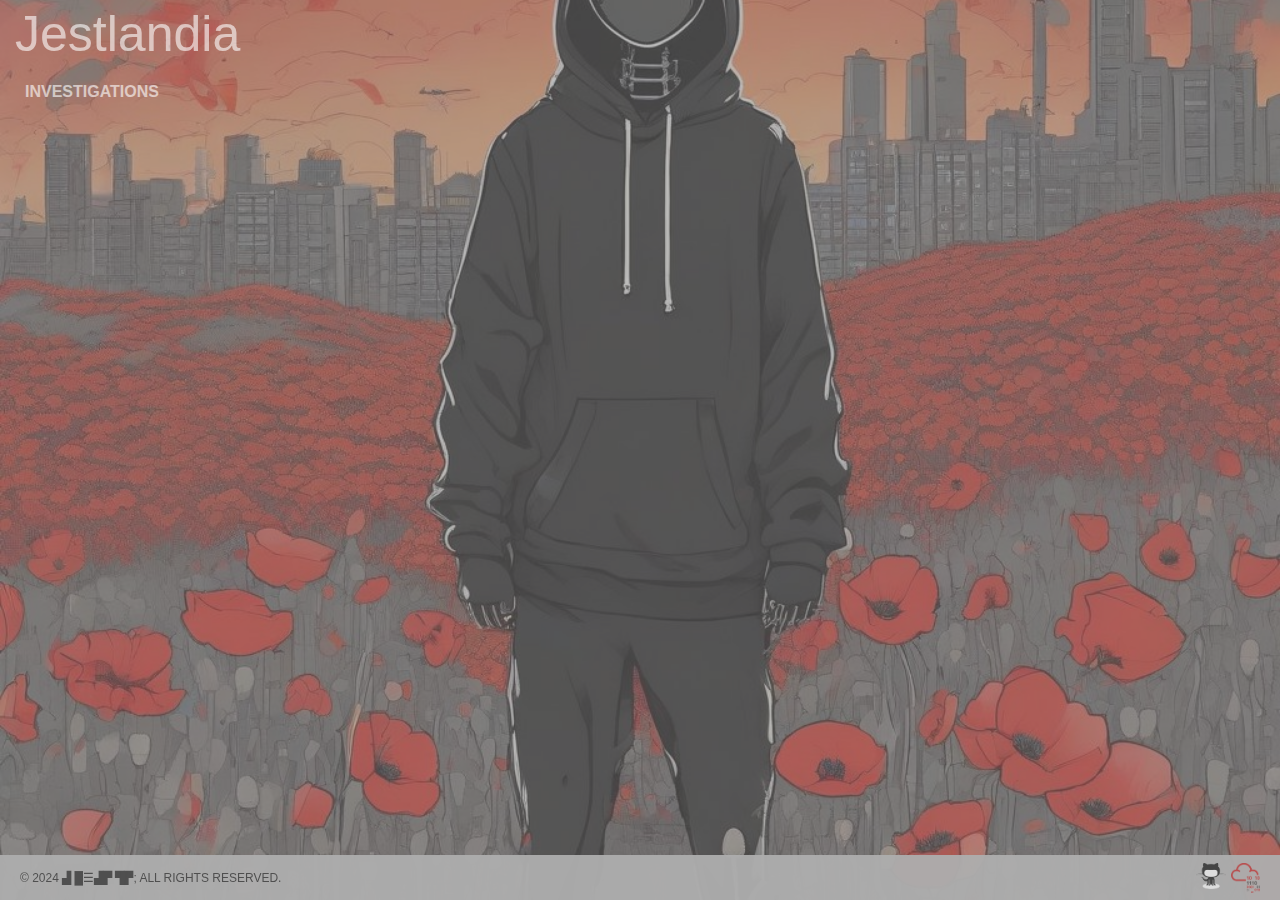
<file: index.html>
<!DOCTYPE html>
<html lang="en">
    <title>Jestlandia</title>
    <meta charset="UTF-8">
    <link href="https://fonts.googleapis.com/css2?family=Space+Grotesk:wght@300;400;700&amp;display=swap" rel="stylesheet"/>
    <link rel="icon" href="images/favicon.ico"/>
    <meta name="viewport" content="initial-scale=1.0, width=device-width"/>
    <meta name="title" content="Welcome to Jestlandia"/>
    <meta name="description" content="Welcome to Jestlandia: Home of Jestlandia's Creations"/>
    <meta property="og:image" content="https://cdn-icons-png.flaticon.com/512/1237/1237619.png"> 
    <meta name="keywords" content="jest jestlandia hacker osint malware ransomware spoofing data security cybersecurity"/>
<head>
    <meta charSet="utf-8"/>
    <meta name="viewport" content="width=device-width"/>
   <link rel="stylesheet" href="css/styles.css"/>
    <script src="js/style.js"></script>
</head>
<body>
  <nav>
    <div class="name" id="name"><a href='/'><span>J</span><span>e</span><span>s</span><span>t</span><span>l</span><span>a</span><span>n</span><span>d</span><span>i</span><span>a</span></a></div>
      <ul>
          <li class="dropdown" class="dropbtn">
            INVESTIGATIONS
            <div class="dropdown-content">
                <a href="/apple-shortcuts-vulnerability-12032024.html">APPLE SHORTCUTS</a>
                <a href="/microsoft-ps-gallery-vulnerablity-16032024.html">MICROSOFT POWERSHELL GALLERY</a>
            </div>
        </li>
      </ul>
  </nav>
  <footer class="footer">
    <div class="left">
      <p>© 2024 ▟ █☰▟▛ ▜▛; ALL RIGHTS RESERVED.</p>
  </div>
  <div class="right">
      <a href="https://github.com/jestlandia" target="_blank"><img src="images/github.png" alt="GitHub" height="30px;"/></a>
      <a href="https://tryhackme.com/p/jestlandia" target="_blank"><img src="images/thm.png" alt="TryHackMe" height="30px;" /></a>
  </div>
  </footer>
</body>
</html>
</file>
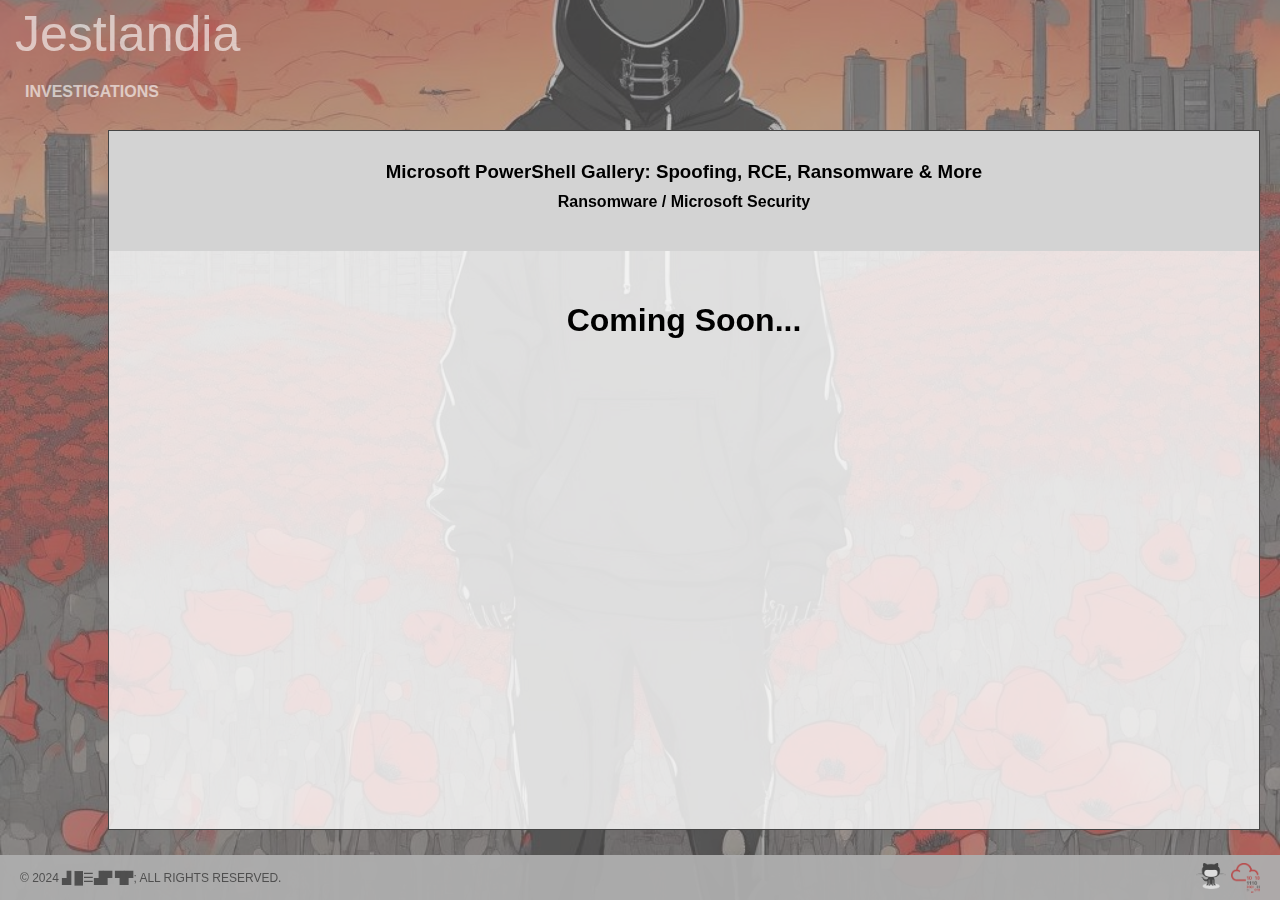
<file: microsoft-ps-gallery-vulnerablity-16032024.html>
<!DOCTYPE html>
<html lang="en">
    <title>Jestlandia</title>
    <meta charset="UTF-8">
    <link href="https://fonts.googleapis.com/css2?family=Space+Grotesk:wght@300;400;700&amp;display=swap" rel="stylesheet"/>
    <link rel="icon" href="images/favicon.png"/>
    <meta name="viewport" content="initial-scale=1.0, width=device-width"/>
    <meta name="title" content="Welcome to Jestlandia"/>
    <meta name="description" content="Welcome to Jestlandia: Home of Jestlandia's Creations"/>
    <meta property="og:image" content="https://cdn-icons-png.flaticon.com/512/1237/1237619.png">  
    <meta name="keywords" content="jest jestlandia hacker osint malware ransomware spoofing data security cybersecurity"/>
<head>
    <meta charSet="utf-8"/>
    <meta name="viewport" content="width=device-width"/>
   <link rel="stylesheet" href="css/styles.css"/>
    <script src="js/style.js"></script>
</head>
<body>
  <nav>
    <div class="name" id="name"><a href='/'><span>J</span><span>e</span><span>s</span><span>t</span><span>l</span><span>a</span><span>n</span><span>d</span><span>i</span><span>a</span></a></div>
      <ul>
          <li class="dropdown dropbtn">
            INVESTIGATIONS
            <div class="dropdown-content">
                <a href="/apple-shortcuts-vulnerability-12032024.html">APPLE SHORTCUTS</a>
                <a href="/microsoft-ps-gallery-vulnerablity-16032024.html">MICROSOFT POWERSHELL GALLERY</a>
            </div>
        </li>
      </ul>
  </nav>
  <div class="container">
    <div style="background-color: lightgrey; padding: 20px 5px;">
        <h3 align='center' style="margin-top: 10px;">Microsoft PowerShell Gallery: Spoofing, RCE, Ransomware & More</h3>
        <h4 align='center'style="margin-top: 10px;">Ransomware / Microsoft Security</h4>
      <div style="display:flex; flex-direction: column; text-align: center; margin: 10px 0 10px 0;">
      </div>
    </div>
        <h1 style='padding-top: 50px; text-align: center;'>Coming Soon...</h1>
    <div style='margin: 10px; padding-bottom: 20px;'>

    </div>
        
  </div>
  <footer class="footer">
    <div class="left">
      <p>© 2024 ▟ █☰▟▛ ▜▛; ALL RIGHTS RESERVED.</p>
  </div>
  <div class="right">
      <a href="https://github.com/jestlandia" target="_blank"><img src="images/github.png" alt="GitHub" height="30px;"/></a>
      <a href="https://tryhackme.com/p/jestlandia" target="_blank"><img src="images/thm.png" alt="TryHackMe" height="30px;" /></a>
  </div>
  </footer>
</body>
</html>
</file>
<file: css/styles.css>
@charset "utf-8";

html, body { height: 100%;}

/* Reset basic elements */
body, h1, h2, h3, h4, h5, h6,
p, blockquote, pre, hr,
dl, dd, ol, ul, figure {
    margin: 0;
    padding: 0;
}

h1, h2, h3 {
    line-height: 1.2em;
}

* {
    box-sizing: border-box;
  }
  
body {
    font-family: Arial;
    margin: 0;
    padding: 0;
    width: auto;
    height: 100%;
    position: relative;
    background: url('../images/faceless_poppies.jpeg') center/cover no-repeat;
}

body::after {
    content: '';
    display: block;
    position: absolute;
    left: 0;
    right: 0;
    top: 0;
    bottom: 0;
    background: rgba(127, 127, 127, 0.5);
    background-image: radial-gradient(black 33%, transparent 33%);
    background-size: 2px 2px;
} 

.name {
    font-size: 50px;
    color: white;
    text-align: left;
    opacity: calc(60%);
  }

.name a {
  color: inherit;
  text-decoration: none;
}

/* Navbar styles */
nav {
  padding-top: 5px;
  padding-left: 15px;
  position: relative;
  z-index: 99;
}

nav ul {
  list-style-type: none;
  text-align: center;
  font-size: medium;
  display: flex;
  padding-top: 10px;
}

nav ul li {
  display: inline;
  font-weight: bold;
}

nav ul li:last-child {
  margin-right: 0;
}

nav ul li {
  color: #fff;
  text-decoration: none;
  opacity: calc(60%);
  padding: 10px;
}

nav ul li:hover {
  text-decoration: none;
  color: #dddddde7;
  opacity: 1;
  background-color: #55555563;
}

/* Dropdown menu styles */
.dropdown {
  position: relative;
}

.dropdown-content {
  display: none;
  position: absolute;
  background-color: #55555563;
  min-width: 154px;
  box-shadow: 0px 8px 16px 0px rgba(0,0,0,0.2);
  z-index: 1;
  margin-top: 10px;
  margin-left:-10px;
  font-size: small;
}

.dropdown-content a {
  color: rgba(0, 0, 0, 0.66) !important;
  padding: 10px;
  text-decoration: none;
  display: block;
  text-align: left;
}

.dropdown-content a:hover {
  background-color: #dddddde7;
}

.dropdown:hover .dropdown-content {
  display: block;
}

.dropbtn {
  color: #fff;
  text-decoration: none;
  opacity: 0.6;
  padding: 10px;
}

.dropbtn:hover {
  color: #fff;
  opacity: 1;
  background-color: #55555563;
}


/* Footer styles */
footer {
  background-color: rgba(173, 173, 173, 0.954); 
  background-image: radial-gradient(black 33%, transparent 33%);
  background-size: 2px 2px;
  position: relative;
  z-index: 1;
}

.footer {
  position: fixed;
  height: 45px;
  bottom: 0;
  left: 0;
  width: 100%;
  padding: 10px 20px;
  display: flex;
  justify-content: space-between;
  align-items: center;
}

.footer p {
  margin: 0;
  color:#292929;
  opacity:calc(70%);
  font-size: 12px;
}

.footer .right {
  display: flex;
  align-items: center;
}

.footer .right a {
  margin-left: 5px;
  text-decoration: none;
  opacity: calc(60%);
}

.footer .right img {
  width: auto; 
  height: 30px;
  margin-top: 5px;
}

.footer .right a:hover {
  width: auto; 
  height: 32px;
  opacity: 1;
}

/* Reports */
.container {
  background-color: #ffffffcf;
  width:90%;
  height: calc(100vh - 200px);
  position: fixed;
  display: block;
  right: 0;
  bottom: 70px;
  margin: 20px 20px 0px 0px;
  overflow-y: scroll;
  z-index: 1;
  border: 1px solid #454545;
}

.container p {
    font-size: 15px !important;
    margin-top: 5px;
}

.container ul li {
    font-size: 15px !important;  
}

/* Authors */
.ppl-container {
  display: flex;
  justify-content: center;
  align-items: center;
  margin-top: 10px;
}

.author {
  display: flex;
  flex-direction: column;
  align-items: center;
  margin: 2px 12px;
}

.author a {
  text-decoration: none;
}

.author img {
  width: 75px; 
  height: 75px;
  border-radius: 50%; 
  margin-top: 5px;
}

.author span {
  margin-top: 10px;
}

.author span a {
  text-decoration: none !important;
  color: inherit;
  font-weight: 600;
}

.popup {
  display: none;
  position: fixed;
  top: 50%; /* Center vertically */
  left: 50%; /* Center horizontally */
  transform: translate(-50%, -50%); /* Center the popup */
/*   width: 70%; */ /* Set desired width */ 
  max-width: 500px; /* Set maximum width */
  height: auto; /* Automatically adjust height based on content */
  max-height: 80%; /* Set maximum height */
  @media screen and (max-width: 600px) {
      width: 70%;
    }
  @media screen and (max-width: 440px) {
      width: 80%;
    }
}


.popup:target {
  display: flex;
}

.popup-content {
  background-color: #b2bfc2;
  padding: 30px 10px 20px 10px;
  border-radius: 80px;
  display: flex;
  flex-direction: column;
  justify-content: space-between;
  align-items: center;
  border: 1px solid #000;
  box-shadow: 0 4px 5px 0 rgba(0,0,0,0.2), 0 6px 15px 0 rgba(0,0,0,0.19);
   @media screen and (max-width: 440px) {
    font-size: 14px;
    }
}

.popup-content .profile-info {
  display: flex;
  align-items: center; 
  flex-direction: column;
}

.popup-content img {
  width: 200px;
  height: 200px;
  border: 1px solid #000;
  box-shadow: 0 4px 5px 0 rgba(0,0,0,0.2), 0 6px 15px 0 rgba(0,0,0,0.19);
   @media screen and (max-width: 440px) {
      width: 150px;
      height: 150px;
    }
}

.social-links {
  display: flex;
  flex-direction: column;
  justify-content: flex-start;
  text-align: left;
  margin-left: 20px; 
  margin-bottom: 5px;
  color: inherit;
}

.social-links p {
  font-size: 15.5px;
  padding: 10px;
  margin-bottom: 10px;
}

.social-links span {
  font-size: 15px;
  margin-top: 5px;
  padding-left: 10px;
}

.social-links a {
  margin-bottom: 10px;
  color: inherit;
  text-decoration: none;
  padding: 5px;
}

.social-links a:hover {
  font-size: 15.5px;
  font-weight: 600;
}

.close-popup {
  text-align: center;
  margin-top: 20px;
  text-decoration: none;
  font-weight: 600;
  font-size: 14px;
  color: inherit;
  padding: 5px;
  cursor: pointer; 
}

.close-popup:hover {
  font-weight: 600;
  font-size: 15.5px;
  color: inherit !important;
}
</file>
